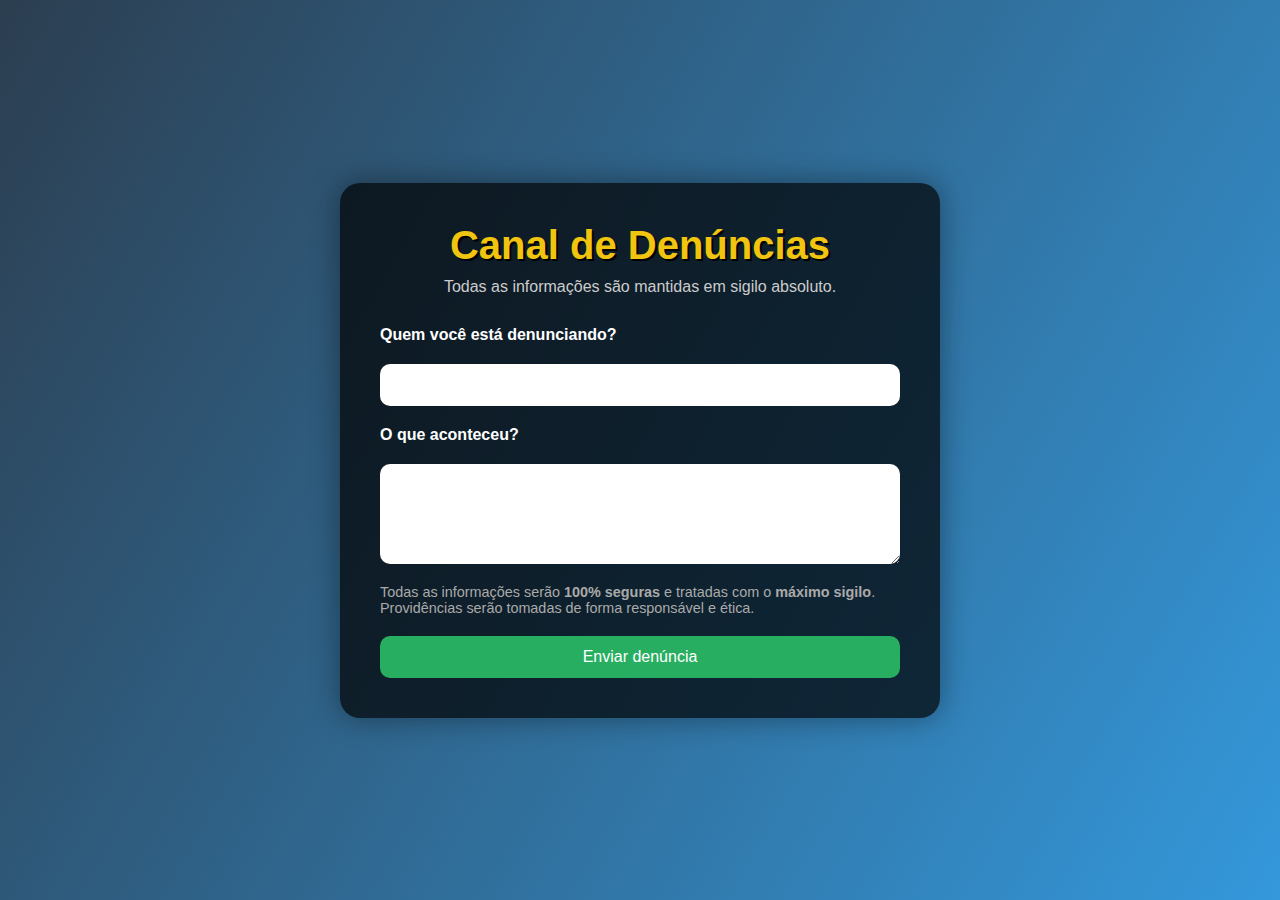
<file: index.html>
<!DOCTYPE html>
<html lang="pt-BR">
<head>
  <meta charset="UTF-8" />
  <meta name="viewport" content="width=device-width, initial-scale=1.0"/>
  <title>Denúncia Anônima</title>
  <link rel="stylesheet" href="style.css" />
</head>
<body>
  <div class="container">
    <header>
      <h1 class="logo">Canal de Denúncias</h1>
      <p class="subtitle">Todas as informações são mantidas em sigilo absoluto.</p>
    </header>

    <main>
      <form id="denunciaForm">
        <label for="denunciado">Quem você está denunciando?</label>
        <input type="text" id="denunciado" name="denunciado" required />

        <label for="descricao">O que aconteceu?</label>
        <textarea id="descricao" name="descricao" required></textarea>

        <p class="seguranca">
          Todas as informações serão <strong>100% seguras</strong> e tratadas com o <strong>máximo sigilo</strong>.
          Providências serão tomadas de forma responsável e ética.
        </p>

        <button type="submit">Enviar denúncia</button>
      </form>

      <div id="mensagemSucesso" class="mensagem-sucesso hidden">
        ✅ Denúncia enviada com sucesso!
      </div>
    </main>
  </div>

  <script src="script.js"></script>
</body>
</html>
</file>
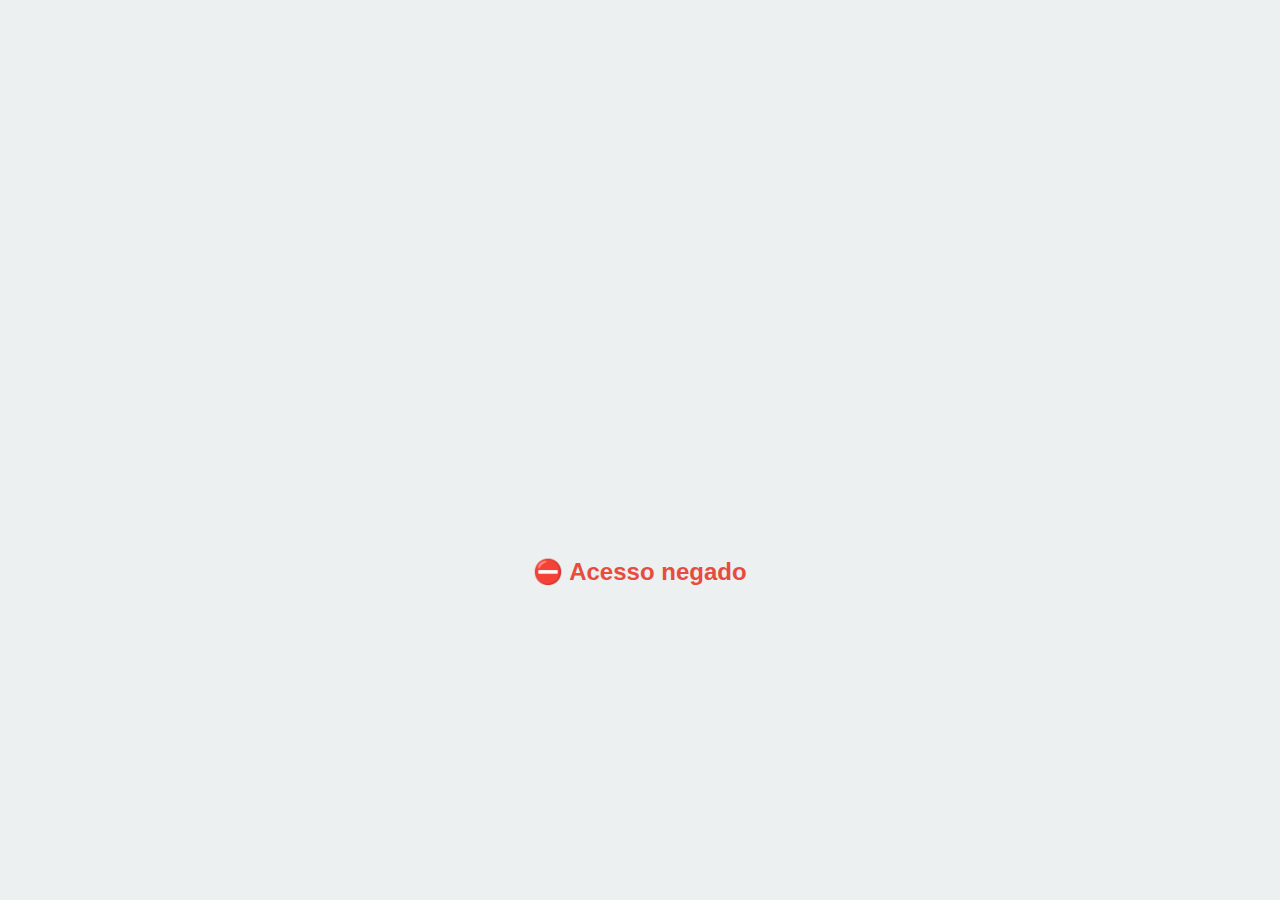
<file: admin.html>
<!DOCTYPE html>
<html lang="pt-BR">
<head>
  <meta charset="UTF-8">
  <title>Painel de Denúncias</title>
  <link rel="stylesheet" href="style.css">
  <style>
    body {
      background: #ecf0f1;
      color: #2c3e50;
    }
    .container {
      background: white;
      border-radius: 16px;
      padding: 30px;
      box-shadow: 0 10px 25px rgba(0,0,0,0.1);
      margin-top: 40px;
      max-width: 95%;
    }
    table {
      width: 100%;
      border-collapse: collapse;
      margin-top: 20px;
      font-size: 0.95rem;
    }
    th, td {
      padding: 15px;
      text-align: left;
      border-bottom: 1px solid #ccc;
      vertical-align: top;
    }
    th {
      background: #2980b9;
      color: white;
      font-weight: 600;
    }
    tr:nth-child(even) {
      background: #f4f8fb;
    }
    tr:hover {
      background: #d6eaf8;
      transition: background 0.3s ease;
    }
    .descricao-box {
      max-width: 500px;
      word-wrap: break-word;
      white-space: pre-wrap;
    }
    .admin-header {
      display: flex;
      justify-content: space-between;
      align-items: center;
      flex-wrap: wrap;
    }
    .actions {
      display: flex;
      gap: 10px;
      flex-wrap: wrap;
    }
    .action-button {
      background-color: #2980b9;
      color: white;
      padding: 10px 16px;
      border: none;
      border-radius: 8px;
      cursor: pointer;
      font-size: 0.95rem;
      transition: background 0.3s ease;
    }
    .action-button:hover {
      background-color: #3498db;
    }
    #searchInput {
      padding: 10px;
      border-radius: 8px;
      border: 1px solid #ccc;
      width: 220px;
    }
    .logo {
      font-size: 1.8rem;
      color: #2c3e50;
      margin-bottom: 4px;
    }
    .subtitle {
      font-size: 0.95rem;
      color: #555;
    }
    @keyframes fadeIn {
      from { opacity: 0; transform: translateY(10px); }
      to { opacity: 1; transform: translateY(0); }
    }
    tr {
      animation: fadeIn 0.4s ease-in-out;
    }
  </style>
</head>
<body>
  <div class="container">
    <div class="admin-header">
      <div>
        <h1 class="logo">Painel Administrativo</h1>
        <p class="subtitle">Acompanhe e gerencie todas as denúncias com clareza e segurança.</p>
      </div>
      <div class="actions">
        <input type="text" id="searchInput" placeholder="🔍 Buscar por nome...">
        <button class="action-button" onclick="carregarDenuncias()">🔄 Atualizar</button>
        <button class="action-button" onclick="exportarCSV()">📁 Exportar CSV</button>
      </div>
    </div>
    <main>
      <table id="tabelaDenuncias">
        <thead>
          <tr>
            <th>#</th>
            <th>Denunciado</th>
            <th>Descrição Detalhada</th>
            <th>Data e Hora</th>
          </tr>
        </thead>
        <tbody></tbody>
      </table>
    </main>
  </div>
  <script>
    let todasDenuncias = [];

    function carregarDenuncias() {
      fetch('http://192.168.10.87:5000/api/denuncias')
        .then(res => res.json())
        .then(data => {
          todasDenuncias = data;
          exibirDenuncias(data);
        })
        .catch(err => {
          console.error("Erro ao carregar denúncias:", err);
        });
    }

    function exibirDenuncias(denuncias) {
      const tbody = document.querySelector('#tabelaDenuncias tbody');
      tbody.innerHTML = '';
      denuncias.forEach(denuncia => {
        const tr = document.createElement('tr');
        tr.innerHTML = `
          <td>${denuncia[0]}</td>
          <td><strong>${denuncia[1]}</strong></td>
          <td class="descricao-box">${denuncia[2]}</td>
          <td>${new Date(denuncia[3]).toLocaleString()}</td>
        `;
        tbody.appendChild(tr);
      });
    }

    function exportarCSV() {
      let csv = "ID,Denunciado,Descricao,Data\n";
      todasDenuncias.forEach(d => {
        const linha = `"${d[0]}","${d[1]}","${d[2].replace(/"/g, '""')}","${new Date(d[3]).toLocaleString()}"`;
        csv += linha + "\n";
      });
      const blob = new Blob([csv], { type: 'text/csv' });
      const url = window.URL.createObjectURL(blob);
      const a = document.createElement('a');
      a.href = url;
      a.download = 'denuncias.csv';
      document.body.appendChild(a);
      a.click();
      document.body.removeChild(a);
    }

    document.getElementById('searchInput').addEventListener('input', (e) => {
      const termo = e.target.value.toLowerCase();
      const filtradas = todasDenuncias.filter(d => d[1].toLowerCase().includes(termo));
      exibirDenuncias(filtradas);
    });

    const senha = prompt("🔐 Digite a senha de acesso ao painel:");
    if (senha !== "admin123") {
      document.body.innerHTML = "<h2 style='color:#e74c3c; text-align:center; margin-top:20%;'>⛔ Acesso negado</h2>";
    } else {
      carregarDenuncias();
    }
  </script>
</body>
</html>
</file>
<file: style.css>
* {
  box-sizing: border-box;
  font-family: 'Segoe UI', sans-serif;
  margin: 0;
  padding: 0;
}

body {
  background: linear-gradient(120deg, #2c3e50, #3498db);
  color: #fff;
  min-height: 100vh;
  display: flex;
  align-items: center;
  justify-content: center;
  padding: 30px;
}

.container {
  background: rgba(0, 0, 0, 0.7);
  border-radius: 20px;
  box-shadow: 0 0 30px rgba(0, 0, 0, 0.4);
  padding: 40px;
  max-width: 600px;
  width: 100%;
  animation: fadeIn 1s ease-in-out;
}

header {
  text-align: center;
  margin-bottom: 30px;
}

.logo {
  font-size: 2.5rem;
  font-weight: bold;
  color: #f1c40f;
  text-shadow: 2px 2px #000;
}

.subtitle {
  font-size: 1rem;
  margin-top: 10px;
  color: #ccc;
}

form {
  display: flex;
  flex-direction: column;
  gap: 20px;
}

label {
  font-weight: bold;
}

input, textarea {
  padding: 12px;
  border: none;
  border-radius: 10px;
  resize: vertical;
  font-size: 1rem;
}

textarea {
  height: 100px;
}

button {
  background-color: #27ae60;
  color: white;
  padding: 12px;
  font-size: 1rem;
  border: none;
  border-radius: 10px;
  cursor: pointer;
  transition: background 0.3s ease;
}

button:hover {
  background-color: #2ecc71;
}

.seguranca {
  font-size: 0.9rem;
  color: #aaa;
}

.mensagem-sucesso {
  text-align: center;
  margin-top: 20px;
  font-size: 1.1rem;
  color: #2ecc71;
  transition: opacity 0.5s ease;
}

.hidden {
  opacity: 0;
  display: none;
}

@keyframes fadeIn {
  from { opacity: 0; transform: translateY(-20px); }
  to { opacity: 1; transform: translateY(0); }
}
</file>
